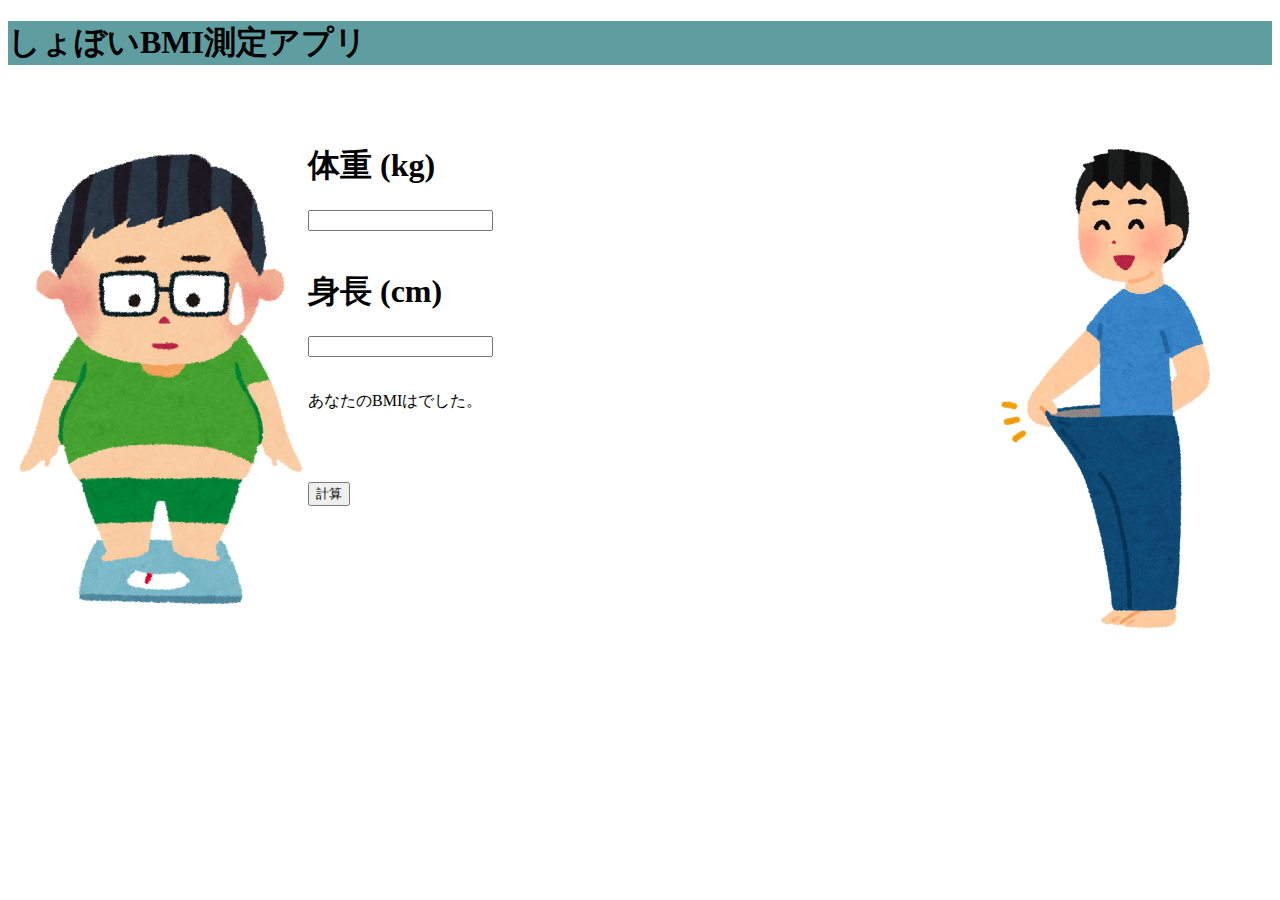
<file: bmi_app/index.html>
<!DOCTYPE html>
<html lang="ja">
  <head>
    <title>bmi測定</title>
    <meta charset="utf-8">
    <mata name="viewport" content="width=device-width, initial-scale=1.0">	
      <link href="https://cdn.jsdelivr.net/npm/bootstrap@5.3.0/dist/css/bootstrap.min.css" rel="stylesheet" integrity="sha384-9ndCyUaIbzAi2FUVXJi0CjmCapSmO7SnpJef0486qhLnuZ2cdeRhO02iuK6FUUVM" crossorigin="anonymous">
  </head>
  <body class="cont">
    <header>
      <nav class="navbar justify-content-center" style="background-color: cadetblue;">
	<h1 class="text-white">しょぼいBMI測定アプリ</h1>
      </nav>
    </header>
    <br>
    <br>
    <div class="person">
      <img src="img/metabolic_man.png" alt="太り気味の人" align="left" width="300px">
      <img src="img/diet_man.png" alt="痩せ気味の人" align="right" width="300px">
    </div>
    <div class="text-center">
      <h1>体重 (kg)</h1>
      <input type="number" id="weight">
      <br>
      <br>
      <h1>身長 (cm)</h1>
      <input type="number" id="height">
      <br>
      <br>
      <p>あなたのBMIは<span id="result"></span>でした。</p>
      <br>
      <span id="advice"></span>
      <br>
      <br>
      <button type="button" id="calc" class="btn btn-outline-warning btn-lg">計算</button>
    </div>
    <script src="bmi.js"></script>
    <script src="https://cdn.jsdelivr.net/npm/bootstrap@5.3.0/dist/js/bootstrap.bundle.min.js" integrity="sha384-geWF76RCwLtnZ8qwWowPQNguL3RmwHVBC9FhGdlKrxdiJJigb/j/68SIy3Te4Bkz" crossorigin="anonymous"></script>
    <noscript>JavaScriptが利用できません。</noscript>
  </body>
</html>
</file>
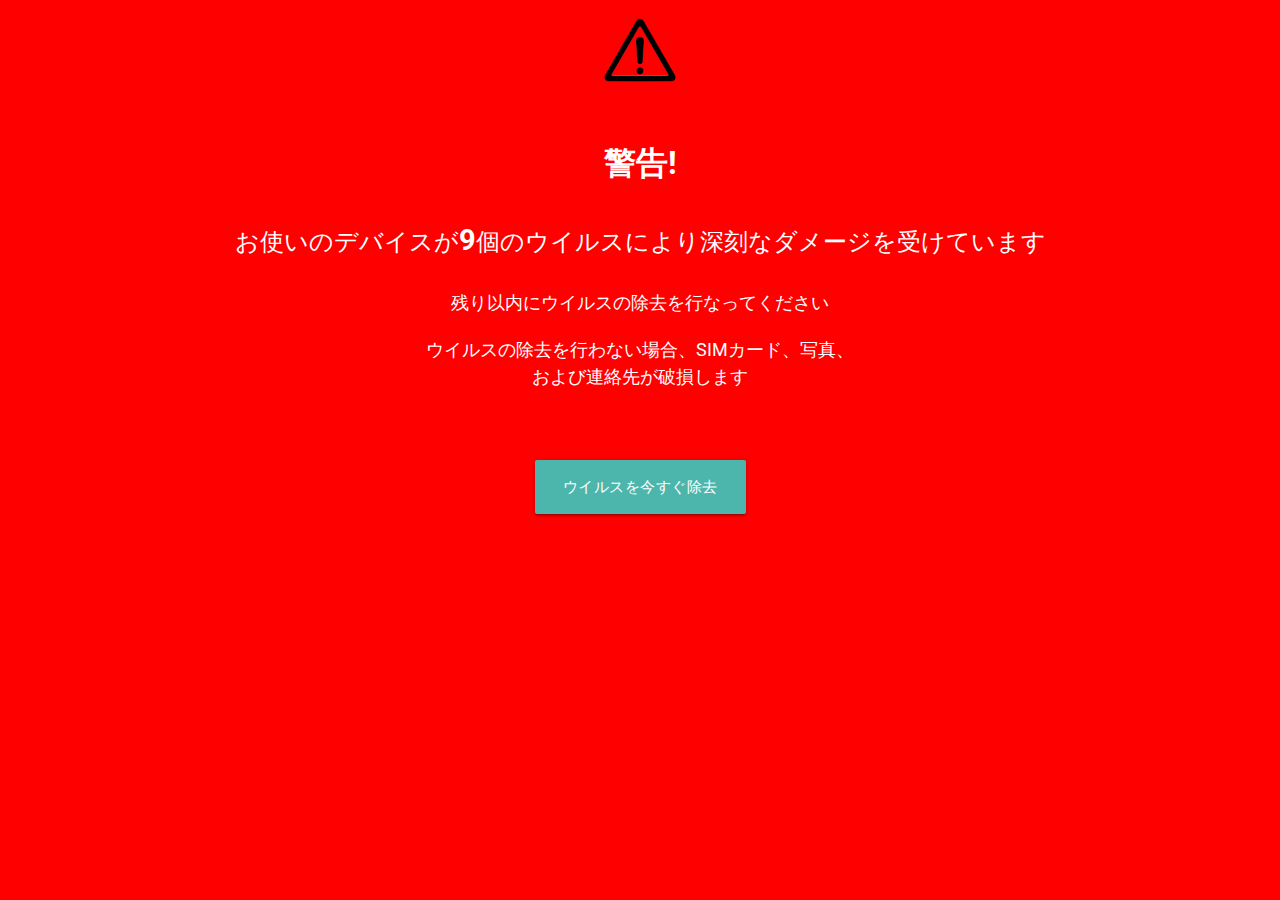
<file: fake_virus_latest/index.html>
<!DOCTYPE html>
<html lang="ja">
<head>
  <meta charset="UTF-8">
  <meta name="viewport" content="width=device-width, initial-scale=1.0">
  <link rel="preconnect" href="https://fonts.googleapis.com">
  <link rel="preconnect" href="https://fonts.gstatic.com" crossorigin>
  <link href="https://fonts.googleapis.com/css2?family=Noto+Sans+JP:wght@100..900&family=Roboto:ital,wght@0,100;0,300;0,400;0,500;0,700;0,900;1,100;1,300;1,400;1,500;1,700;1,900&display=swap" rel="stylesheet">
  <link rel="stylesheet" href="style.css">
  <!-- Compiled and minified CSS -->
  <link rel="stylesheet" href="https://cdnjs.cloudflare.com/ajax/libs/materialize/1.0.0/css/materialize.min.css">
  <title>fake virus</title>
</head>
<body>
  <div class="alert-position container">
    <img src="img/alert.png" width="100" height="100">
    <p class="white-text alert-heading">警告!</p>
  </div>
  <div class="roboto-regular alert-position container">
    <p class="white-text alert-message">
      お使いのデバイスが<span id="virus-count"></span>個のウイルスにより深刻なダメージを受けています
    </p>
    <p class="white-text alert-description">残り<span class="remainig-time" id="time"></span>以内にウイルスの除去を行なってください</p>
    <p class="white-text alert-description">
      ウイルスの除去を行わない場合、SIMカード、写真、<br>
      および連絡先が破損します
    </p>
  </div>
  <div class="alert-btn roboto-regular">
    <a class="waves-effect waves-light btn-large teal lighten-2 white-text" href="https://support.google.com/accounts/answer/9924802?hl=ja&co=GENIE.Platform%3DAndroid">
      ウイルスを今すぐ除去
    </a>
  </div>
  <script src="main.js"></script>
  <noscript type="text/javascript">JavaScriptが利用できません</noscript>
</body>
</html>
</file>
<file: fake_virus_latest/style.css>
body {
  background-color: red;
}

.alert-heading {
  font-size: xx-large;
  font-weight: 700;
}

.remainig-time {
  font-size: larger;
  font-weight: 700;
}

#virus-count {
  font-size: larger;
  font-weight: 700;
}

.alert-btn {
  text-align: center;
  margin-top: 70px;
  margin-bottom: 100px;
}

.alert-position {
  margin-top: 30px;
  text-align: center;
}

.alert-message {
  font-size: x-large;
}

.alert-description {
  font-size: large;
}

.roboto-thin {
  font-family: "Roboto", sans-serif;
  font-weight: 100;
  font-style: normal;
}

.roboto-light {
  font-family: "Roboto", sans-serif;
  font-weight: 300;
  font-style: normal;
}

.roboto-regular {
  font-family: "Roboto", sans-serif;
  font-weight: 400;
  font-style: normal;
}

.roboto-medium {
  font-family: "Roboto", sans-serif;
  font-weight: 500;
  font-style: normal;
}

.roboto-bold {
  font-family: "Roboto", sans-serif;
  font-weight: 700;
  font-style: normal;
}

.roboto-black {
  font-family: "Roboto", sans-serif;
  font-weight: 900;
  font-style: normal;
}

.roboto-thin-italic {
  font-family: "Roboto", sans-serif;
  font-weight: 100;
  font-style: italic;
}

.roboto-light-italic {
  font-family: "Roboto", sans-serif;
  font-weight: 300;
  font-style: italic;
}

.roboto-regular-italic {
  font-family: "Roboto", sans-serif;
  font-weight: 400;
  font-style: italic;
}

.roboto-medium-italic {
  font-family: "Roboto", sans-serif;
  font-weight: 500;
  font-style: italic;
}

.roboto-bold-italic {
  font-family: "Roboto", sans-serif;
  font-weight: 700;
  font-style: italic;
}

.roboto-black-italic {
  font-family: "Roboto", sans-serif;
  font-weight: 900;
  font-style: italic;
}
</file>
